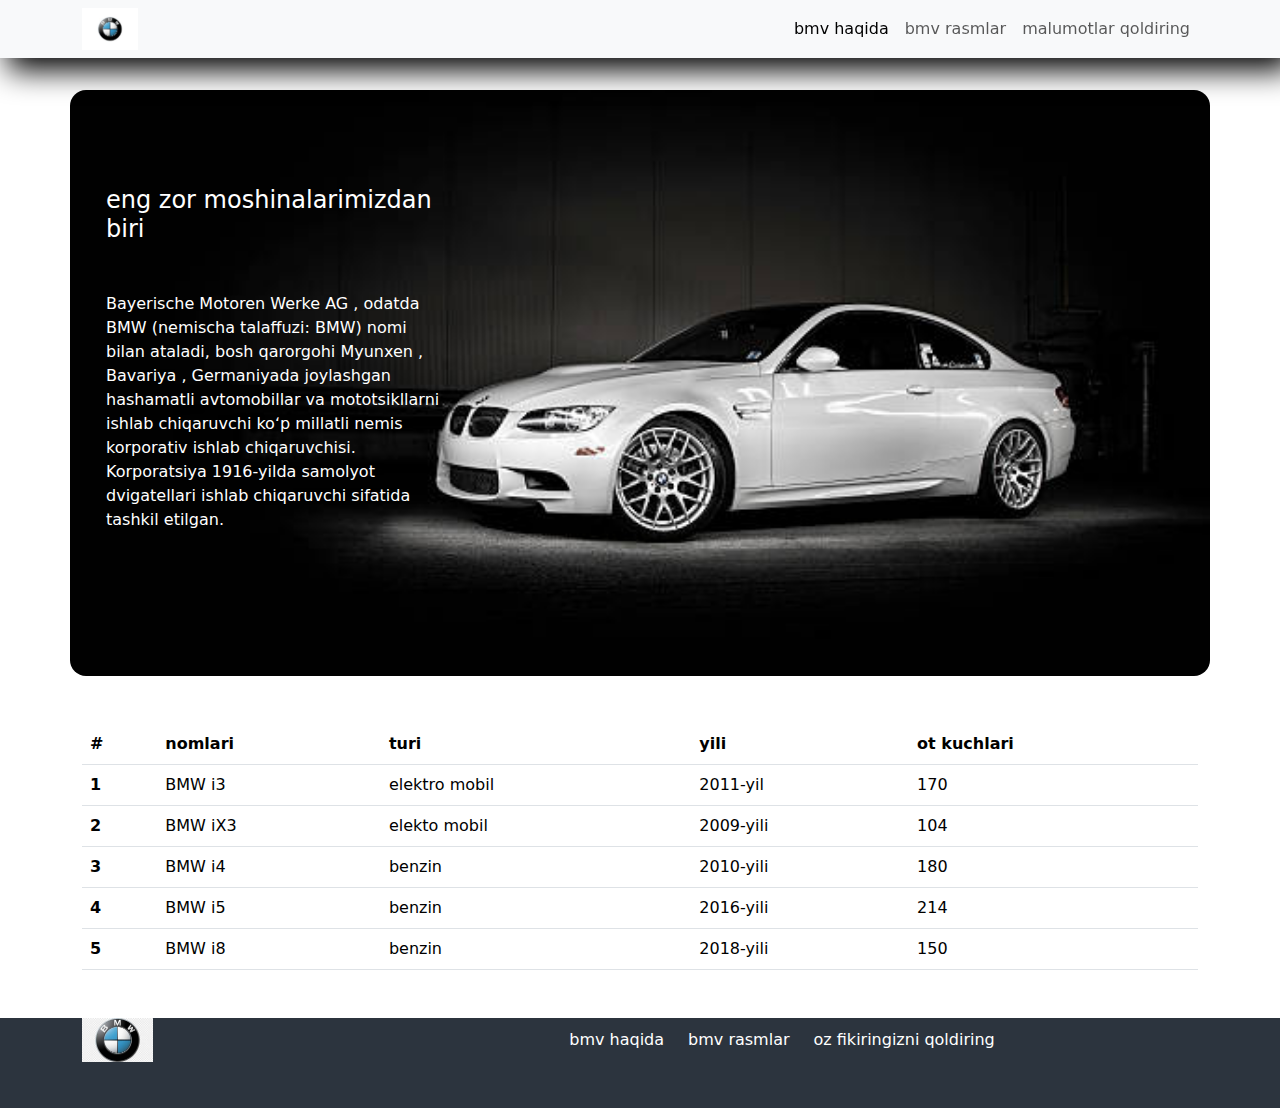
<file: index.html>
<!DOCTYPE html>
<html lang="en">
<head>
    <meta charset="UTF-8">
    <meta name="viewport" content="width=device-width, initial-scale=1.0">
    <link href="https://cdn.jsdelivr.net/npm/bootstrap@5.3.3/dist/css/bootstrap.min.css" rel="stylesheet" integrity="sha384-QWTKZyjpPEjISv5WaRU9OFeRpok6YctnYmDr5pNlyT2bRjXh0JMhjY6hW+ALEwIH" crossorigin="anonymous">
    <title>bmvni sevadigonlar uchun</title>
    <link rel="stylesheet" href="https://cdnjs.cloudflare.com/ajax/libs/font-awesome/6.7.1/css/all.min.css" integrity="sha512-5Hs3dF2AEPkpNAR7UiOHba+lRSJNeM2ECkwxUIxC1Q/FLycGTbNapWXB4tP889k5T5Ju8fs4b1P5z/iB4nMfSQ==" crossorigin="anonymous" referrerpolicy="no-referrer" />
<link rel="stylesheet" href="main.css">
</head>
<body>
    <!-- navbar boshi -->
    <nav class="fiksed navbar navbar-expand-lg bg-body-tertiary">
        <div class="container">
         <img src="fotos/bmv-logotype.jpg" class="logotype" alt="png">
          <button class="navbar-toggler" type="button" data-bs-toggle="collapse" data-bs-target="#navbarSupportedContent" aria-controls="navbarSupportedContent" aria-expanded="false" aria-label="Toggle navigation">
            <span class="navbar-toggler-icon"></span>
          </button>
          <div class="collapse navbar-collapse" id="navbarSupportedContent">
            <ul class="navbar-nav ms-auto mb-2 mb-lg-0">
              <li class="nav-item">
                <a class="nav-link active" aria-current="page" href="index.html">bmv haqida</a>
              </li>
              <li class="nav-item">
                <a class="nav-link " aria-current="page" href="about.html">bmv rasmlar</a>
              </li>
              <li class="nav-item">
                <a class="nav-link " aria-current="page" href="contact.html">malumotlar qoldiring</a>
              </li>
            </ul>
          </div>
        </div>
      </nav>
    <!-- /navbar boshi salom-->

 <!-- bosh qismi -->
 <section>
    <div class="container">
      <div class="row baner-section px-4 py-5 my-25 rounded-4">
       <div class="col-4 my-5">
        <h4 class="text-white">eng zor moshinalarimizdan biri</h4>
          <p class="text-white my-5 sozlar">Bayerische Motoren Werke AG , odatda BMW (nemischa talaffuzi: BMW) nomi bilan ataladi, bosh qarorgohi Myunxen , Bavariya , Germaniyada joylashgan hashamatli avtomobillar va mototsikllarni ishlab chiqaruvchi koʻp millatli nemis korporativ ishlab chiqaruvchisi. Korporatsiya 1916-yilda samolyot dvigatellari ishlab chiqaruvchi sifatida tashkil etilgan.</p>
        
        </div>
      </div>
    </div>
  </section>
     <!-- /bosh qismi -->
  <!-- jadvalni yasayapman -->
<section>
  <div class="container">
    <table class="table my-5">
      <thead>
        <tr>
          <th scope="col">#</th>
          <th scope="col">nomlari</th>
          <th scope="col">turi</th>
          <th scope="col">yili</th>
          <th scope="col">ot kuchlari</th>
        </tr>
      </thead>
      <tbody>
        <tr>
          <th scope="row">1</th>
          <td>BMW i3</td>
          <td>elektro mobil </td>
          <td>2011-yil</td>
          <td>170</td>
        </tr>
        <tr>
          <th scope="row">2</th>
          <td>BMW iX3</td>
          <td>elekto mobil</td>
          <td>2009-yili</td>
          <td>104</td>
        </tr>
        <tr>
          <th scope="row">3</th>
          <td>BMW i4</td>
          <td>benzin</td>
          <td>2010-yili</td>
          <td>180</td>
        </tr>
        <tr>
          <th scope="row">4</th>
          <td>BMW i5</td>
          <td>benzin</td>
          <td>2016-yili</td>
          <td>214</td>
        </tr>
        <tr>
          <th scope="row">5</th>
          <td>BMW i8</td>
          <td>benzin</td>
          <td>2018-yili</td>
          <td>150</td>
        </tr>
        
      </tbody>
    </table>
  </div>
</section>
  <!-- /jadval yasab boldim-->
<!-- sectioni ikinchi  qismi -->
<section>
    <div class="container">
        
    </div>
</section>
<!-- sectioni ikinchi qismi -->
  <!-- footer qismi -->
  <footer class="footer">
    <div class="container">
      <div class="flex-hossasi d-flex justify-content-between ">
        <div><img src="fotos/bmw-logotypes.jpg" class="w-25" alt="png"></div>
       
        
          
            <div class="margin my-auto">
              <ul class="navbar-nav ms-auto  mb-2 mb-lg-0">
                <div class="d-flex text-white gap-4">
                  <div>
                    <li class="nav-item">
                      <a class="nav-link active" aria-current="page" href="index.html">bmv haqida</a>
                    </li>
                  </div>
                  <div><li class="nav-item">
                    <a class="nav-link " aria-current="page" href="about.html">bmv rasmlar</a>
                  </li></div>
                  <div><li class="nav-item">
                    <a class="nav-link " aria-current="page" href="contact.html">oz fikiringizni qoldiring</a>
                  </li></div>
                </div>
              </ul>
            </div>
          
<div class="ikons d-flex justify-content-between">
<div class="icon"><i class="fa-brands fa-facebook"></i></div>
<div><i class="fa-brands fa-twitter"></i></div>
<div><i class="fa-brands fa-instagram"></i></div>
</div>
      </div>
     </div>
  </footer>
  <!-- /footer qismi -->
   
     
    <!-- js content -->
    <script src="https://cdn.jsdelivr.net/npm/bootstrap@5.3.3/dist/js/bootstrap.bundle.min.js" integrity="sha384-YvpcrYf0tY3lHB60NNkmXc5s9fDVZLESaAA55NDzOxhy9GkcIdslK1eN7N6jIeHz" crossorigin="anonymous"></script>
    <!-- /js content -->
</body>
</html>
</file>
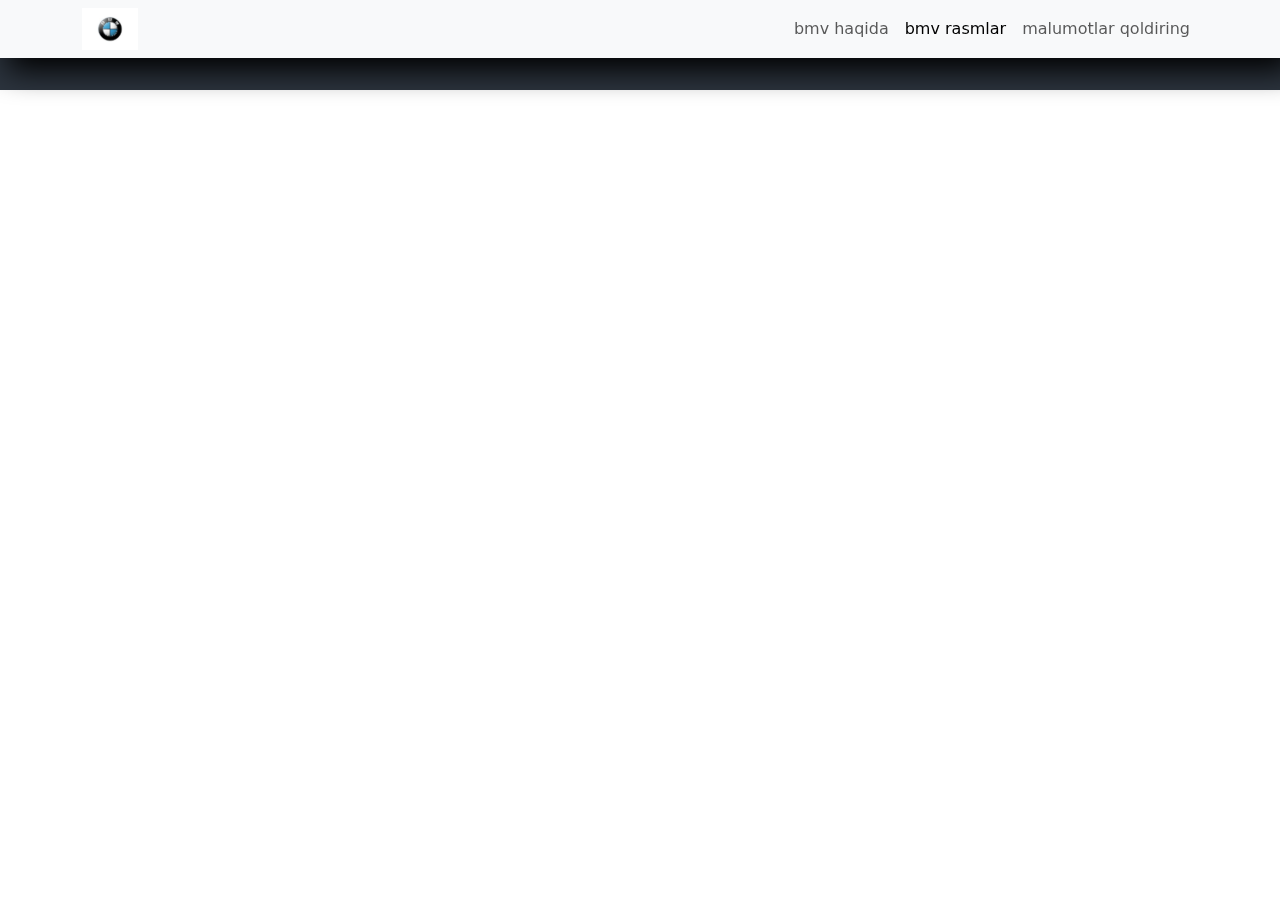
<file: about.html>
<!DOCTYPE html>
<html lang="en">
<head>
    <meta charset="UTF-8">
    <meta name="viewport" content="width=device-width, initial-scale=1.0">
    <link href="https://cdn.jsdelivr.net/npm/bootstrap@5.3.3/dist/css/bootstrap.min.css" rel="stylesheet" integrity="sha384-QWTKZyjpPEjISv5WaRU9OFeRpok6YctnYmDr5pNlyT2bRjXh0JMhjY6hW+ALEwIH" crossorigin="anonymous">
    <title>bmvni sevadigonlar uchun</title>
    <link rel="stylesheet" href="https://cdnjs.cloudflare.com/ajax/libs/font-awesome/6.7.1/css/all.min.css" integrity="sha512-5Hs3dF2AEPkpNAR7UiOHba+lRSJNeM2ECkwxUIxC1Q/FLycGTbNapWXB4tP889k5T5Ju8fs4b1P5z/iB4nMfSQ==" crossorigin="anonymous" referrerpolicy="no-referrer" />
<link rel="stylesheet" href="main.css">
</head>
<body>
    <!-- navbar boshi -->
    <nav class="fiksed navbar navbar-expand-lg bg-body-tertiary">
        <div class="container">
         <img src="fotos/bmv-logotype.jpg" class="logotype" alt="png">
          <button class="navbar-toggler" type="button" data-bs-toggle="collapse" data-bs-target="#navbarSupportedContent" aria-controls="navbarSupportedContent" aria-expanded="false" aria-label="Toggle navigation">
            <span class="navbar-toggler-icon"></span>
          </button>
          <div class="collapse navbar-collapse" id="navbarSupportedContent">
            <ul class="navbar-nav ms-auto mb-2 mb-lg-0">
              <li class="nav-item">
                <a class="nav-link" aria-current="page" href="index.html">bmv haqida</a>
              </li>
              <li class="nav-item">
                <a class="nav-link  active" aria-current="page" href="about.html">bmv rasmlar</a>
              </li>
              <li class="nav-item">
                <a class="nav-link " aria-current="page" href="contact.html">malumotlar qoldiring</a>
              </li>
            </ul>
          </div>
        </div>
      </nav>
    <!-- /navbar boshi -->


<!-- malumotlarni qoldirish bolimi -->
<section>
  <div class="container">
    
  </div>
</section>
<!-- /malumotlarni qoldirish bolimi-->
    <!-- footer qismi -->
    <footer class="footer">
      <div class="container">
        <div class="flex-hossasi d-flex justify-content-between ">
          <div><img src="fotos/bmv-logotype.jpg" class="w-25" alt="png"></div>
         
          
            
              <div class="margin">
                <ul class="navbar-nav ms-auto  mb-2 mb-lg-0">
                  <div class="d-flex text-white gap-4">
                    <div>
                      <li class="nav-item">
                        <a class="nav-link active" aria-current="page" href="index.html">bmv haqida</a>
                      </li>
                    </div>
                    <div><li class="nav-item">
                      <a class="nav-link " aria-current="page" href="about.html">bmv rasmlar</a>
                    </li></div>
                    <div><li class="nav-item">
                      <a class="nav-link " aria-current="page" href="contact.html">oz fikiringizni qoldiring</a>
                    </li></div>
                  </div>
                </ul>
              </div>
            
<div class="ikons d-flex justify-content-between">
<div class="icon"><i class="fa-brands fa-facebook"></i></div>
<div><i class="fa-brands fa-twitter"></i></div>
<div><i class="fa-brands fa-instagram"></i></div>
</div>
        </div>
       </div>
    </footer>
    <!-- /footer qismi -->
    <!-- js content -->
    <script src="https://cdn.jsdelivr.net/npm/bootstrap@5.3.3/dist/js/bootstrap.bundle.min.js" integrity="sha384-YvpcrYf0tY3lHB60NNkmXc5s9fDVZLESaAA55NDzOxhy9GkcIdslK1eN7N6jIeHz" crossorigin="anonymous"></script>
    <!-- /js content -->
</body>
</html>
</file>
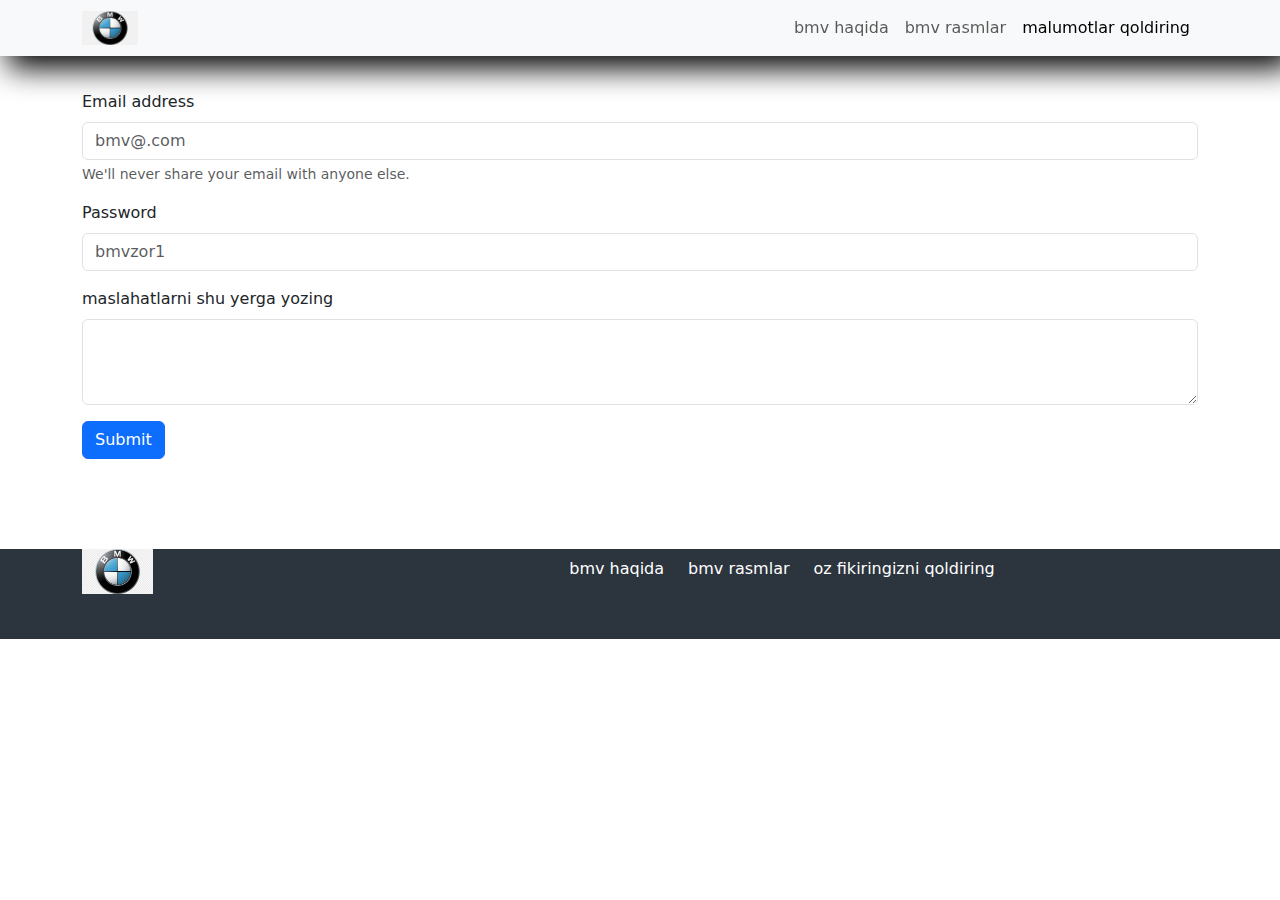
<file: contact.html>
<!DOCTYPE html>
<html lang="en">

<head>
  <meta charset="UTF-8">
  <meta name="viewport" content="width=device-width, initial-scale=1.0">
  <link href="https://cdn.jsdelivr.net/npm/bootstrap@5.3.3/dist/css/bootstrap.min.css" rel="stylesheet"
    integrity="sha384-QWTKZyjpPEjISv5WaRU9OFeRpok6YctnYmDr5pNlyT2bRjXh0JMhjY6hW+ALEwIH" crossorigin="anonymous">
  <title>bmvni sevadigonlar uchun</title>
  <link rel="stylesheet" href="https://cdnjs.cloudflare.com/ajax/libs/font-awesome/6.7.1/css/all.min.css"
    integrity="sha512-5Hs3dF2AEPkpNAR7UiOHba+lRSJNeM2ECkwxUIxC1Q/FLycGTbNapWXB4tP889k5T5Ju8fs4b1P5z/iB4nMfSQ=="
    crossorigin="anonymous" referrerpolicy="no-referrer" />
  <link rel="stylesheet" href="main.css">
</head>

<body>
  <!-- navbar boshi -->
  <nav class="fiksed navbar navbar-expand-lg bg-body-tertiary  body-foni">
    <div class="container">
      <img src="fotos/bmw-logotypes.jpg" class="logotype" alt="png">
      <button class="navbar-toggler" type="button" data-bs-toggle="collapse" data-bs-target="#navbarSupportedContent"
        aria-controls="navbarSupportedContent" aria-expanded="false" aria-label="Toggle navigation">
        <span class="navbar-toggler-icon"></span>
      </button>
      <div class="collapse navbar-collapse" id="navbarSupportedContent">
        <ul class="navbar-nav ms-auto mb-2 mb-lg-0">
          <li class="nav-item">
            <a class="nav-link" aria-current="page" href="index.html">bmv haqida</a>
          </li>
          <li class="nav-item">
            <a class="nav-link " aria-current="page" href="about.html">bmv rasmlar</a>
          </li>
          <li class="nav-item">
            <a class="nav-link  active" aria-current="page" href="control.html">malumotlar qoldiring</a>
          </li>
        </ul>
      </div>
    </div>
  </nav>
  <!-- /navbar boshi -->

  <!-- email adres -->
  <section>
    <div class="container">
      <form class="adreslar">
        <div class="mb-3 my-">
          <label for="exampleInputEmail1" class="form-label">Email address</label>
          <input type="email" class="form-control" placeholder="bmv@.com" id="exampleInputEmail1"
            aria-describedby="emailHelp">
          <div id="emailHelp" class="form-text">We'll never share your email with anyone else.</div>
        </div>
        <div class="mb-3">
          <label for="exampleInputPassword1" class="form-label">Password</label>
          <input type="password" class="form-control" placeholder="bmvzor1" id="exampleInputPassword1">
        </div>

        <div class="mb-3">
          <label for="exampleFormControlTextarea1" class="form-label">maslahatlarni shu yerga yozing</label>
          <textarea class="form-control" id="exampleFormControlTextarea1" rows="3"></textarea>
        </div>
        <button type="submit" class="btn btn-primary">Submit</button>
      </form>
    </div>
  </section>
  <!-- /email adres-->


  <!-- footer qismi -->
  <footer class="footer">
    <div class="container">
      <div class="flex-hossasi d-flex justify-content-between ">
        <div><img src="fotos/bmw-logotypes.jpg" class="w-25" alt="png"></div>



        <div class="margin">
          <ul class="navbar-nav ms-auto  mb-2 mb-lg-0">
            <div class="d-flex text-white gap-4">
              <div>
                <li class="nav-item">
                  <a class="nav-link active" aria-current="page" href="index.html">bmv haqida</a>
                </li>
              </div>
              <div>
                <li class="nav-item">
                  <a class="nav-link " aria-current="page" href="about.html">bmv rasmlar</a>
                </li>
              </div>
              <div>
                <li class="nav-item">
                  <a class="nav-link " aria-current="page" href="contact.html">oz fikiringizni qoldiring</a>
                </li>
              </div>
            </div>
          </ul>
        </div>

        <div class="ikons d-flex justify-content-between">
          <div class="icon"><i class="fa-brands fa-facebook"></i></div>
          <div><i class="fa-brands fa-twitter"></i></div>
          <div><i class="fa-brands fa-instagram"></i></div>
        </div>
      </div>
    </div>
  </footer>
  <!-- /footer qismi -->
  <!-- js content -->
  <script src="https://cdn.jsdelivr.net/npm/bootstrap@5.3.3/dist/js/bootstrap.bundle.min.js"
    integrity="sha384-YvpcrYf0tY3lHB60NNkmXc5s9fDVZLESaAA55NDzOxhy9GkcIdslK1eN7N6jIeHz"
    crossorigin="anonymous"></script>
  <!-- /js content -->
</body>

</html>
</file>
<file: main.css>
/* bosh qismi */
.fiksed{
    position: fixed;
    top: 0px;
    width: 100%;
    background-color: whitesmoke;
    box-shadow: 10px 10px 30px 2px rgb(0, 0, 0);
}
.logotype{
    width: 5%;
}
/* sectioni birnchi qismi */
.baner-section{
    background: url(fotos/bmv-teg.jpg);
    background-position: center;
    background-size: cover;
    margin-top: 90px;
}
.adreslar{
    margin: 90px 0px;
}
/* footer */
.footer{
    background-color: #2C343E;
    height: 90px;
  align-items: center   ;
  
}
</file>
